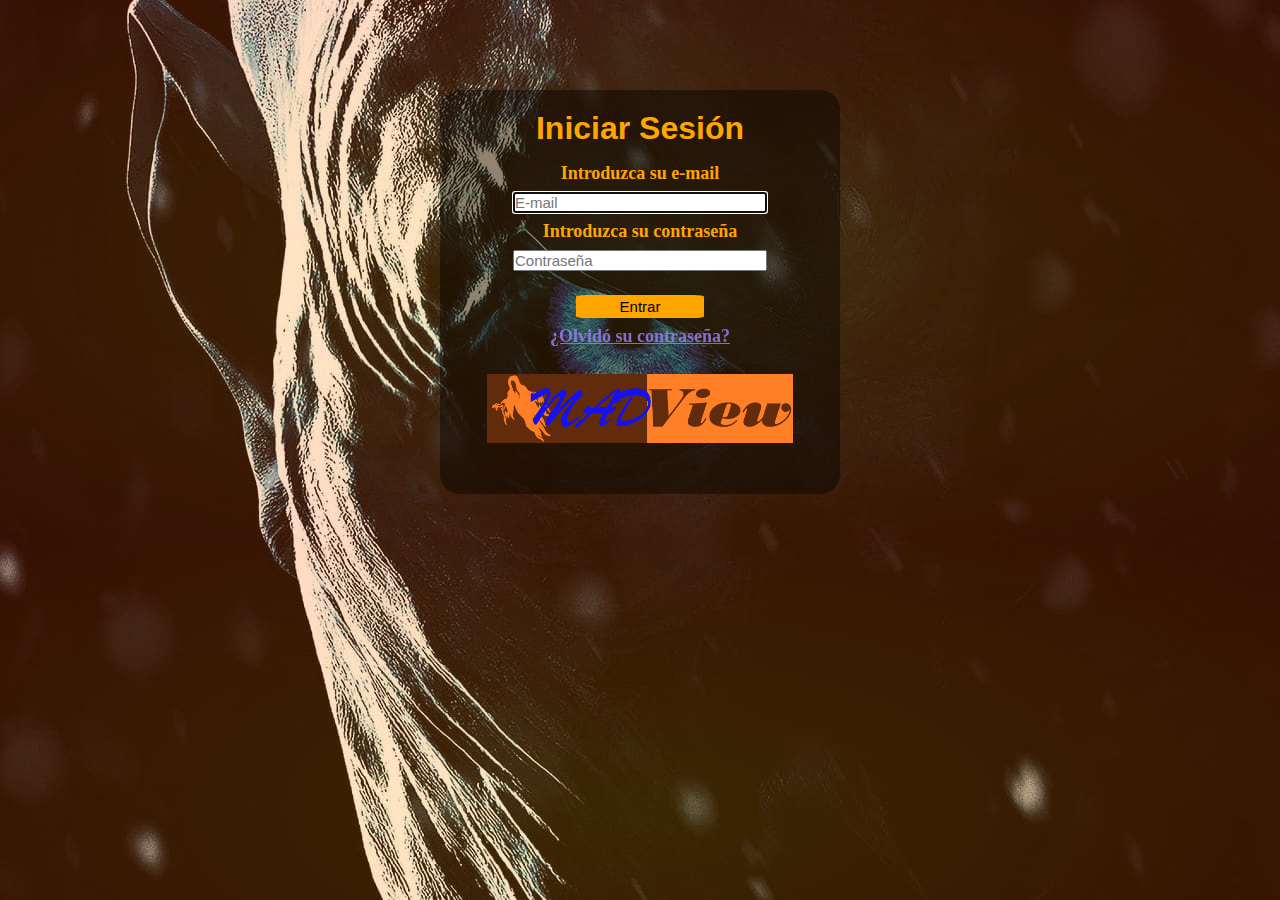
<file: Index.html>
<!DOCTYPE html>
<html lang="es">

<head>
    <meta charset="UTF-8">
    <meta name="viewport" content="width=device-width, initial-scale=1.0">
    <meta http-equiv="X-UA-Compatible" content="ie=edge">
    <title>MADView Acess</title>
    <link rel="stylesheet" href="css/estilosMAD1.css">
    <link rel="shortcut icon" href="img/logocabecera2.ico" />
</head>




<body>
    <main>
        <div class="form-card">
            <h1>Iniciar Sesión</h1>
            <form action="MADview.html">
                <div>
                    <label for="email" class="lemail">Introduzca su e-mail</label>
                    <input  type="email" 
                            class="email"
                            name="email"
                            placeholder="E-mail" 
                            autofocus
                            required
                    >
                </div>
                <div>
                    <label for="password" class="lpassword">Introduzca su contraseña</label>
                    <input  type="password" 
                            class="password"
                            name="password"
                            placeholder="Contraseña"
                            name="password"
                            required
                    >
                </div>
                <input type="submit" value="Entrar" class="btn">
                <a href="https://www.youtube.com/watch?v=7ilnetgzHbw" target=_blank  class="olvido ">¿Olvidó su contraseña?</a>
            </form>
            <div class="logo">
                <img src="img/logo2.png " alt=" " srcset=" " width="400">
            </div>  
        </div>
    </main>
</body>

</html>
</file>
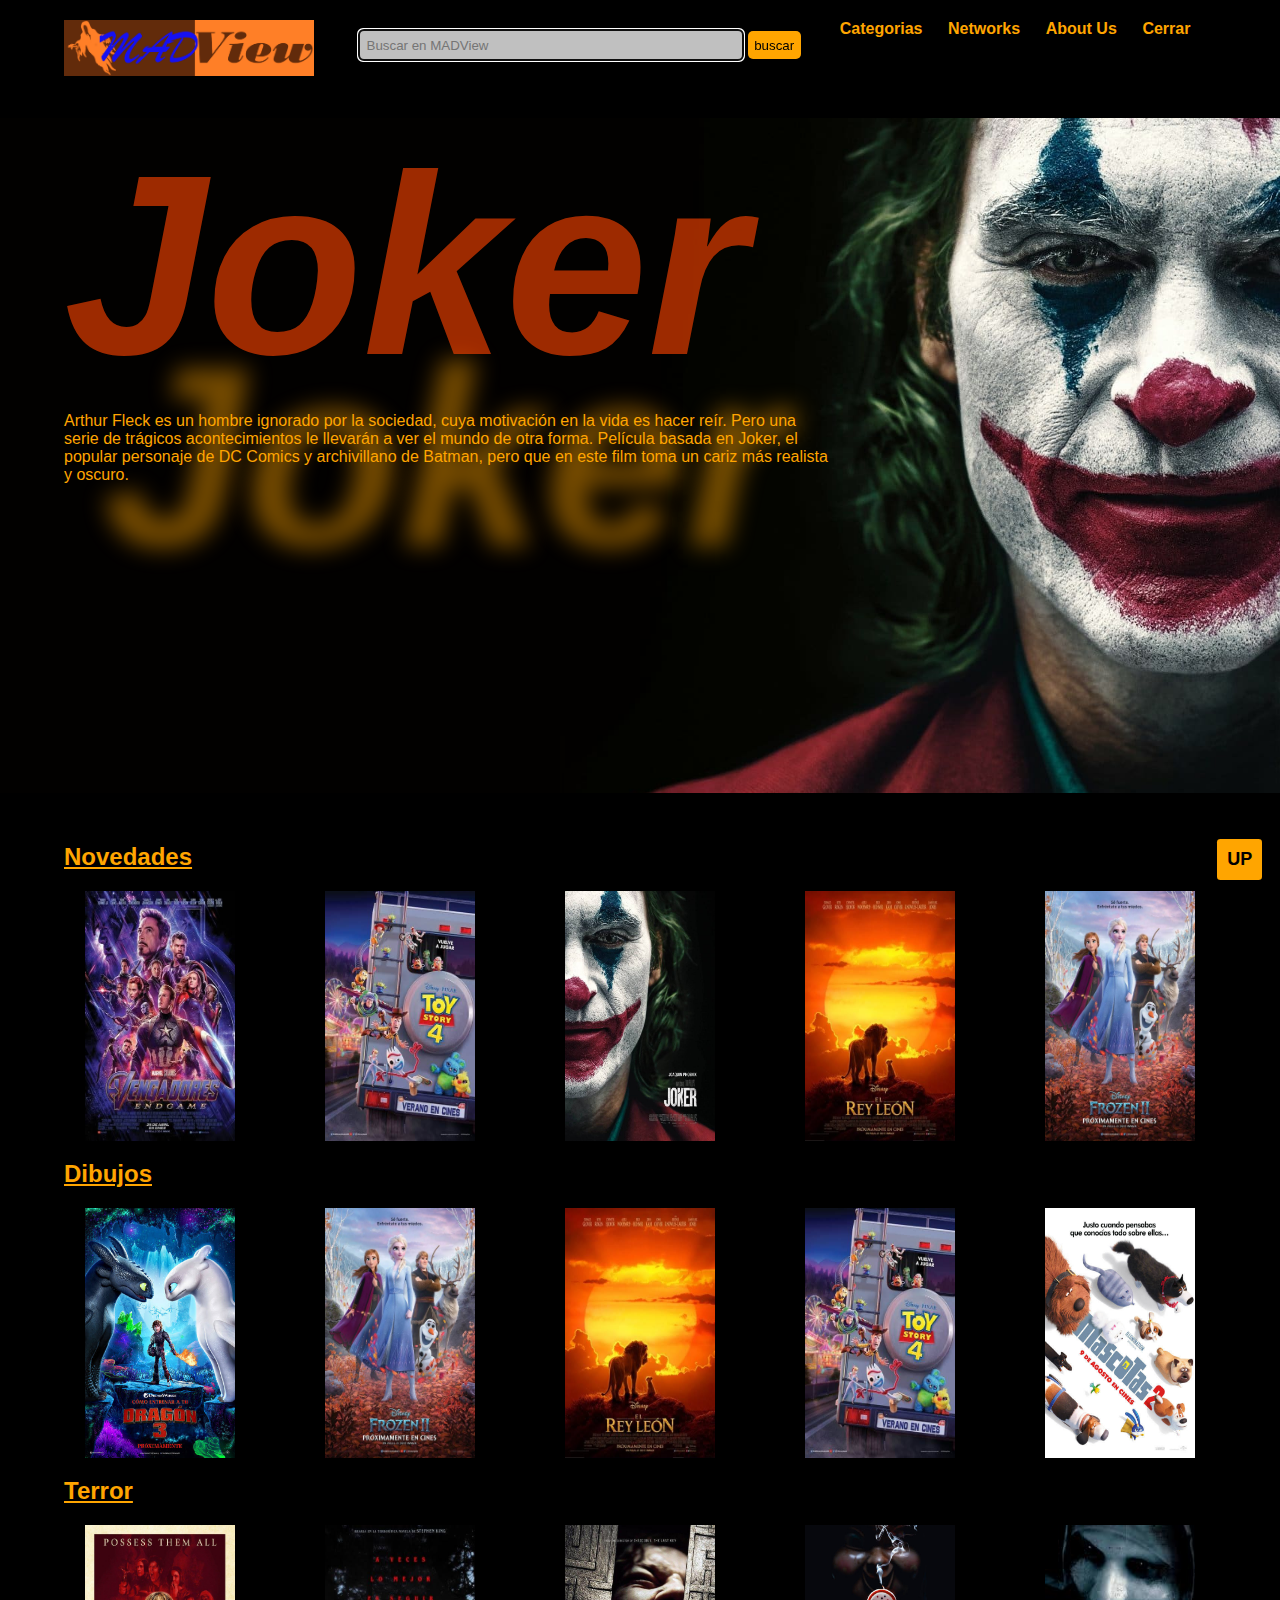
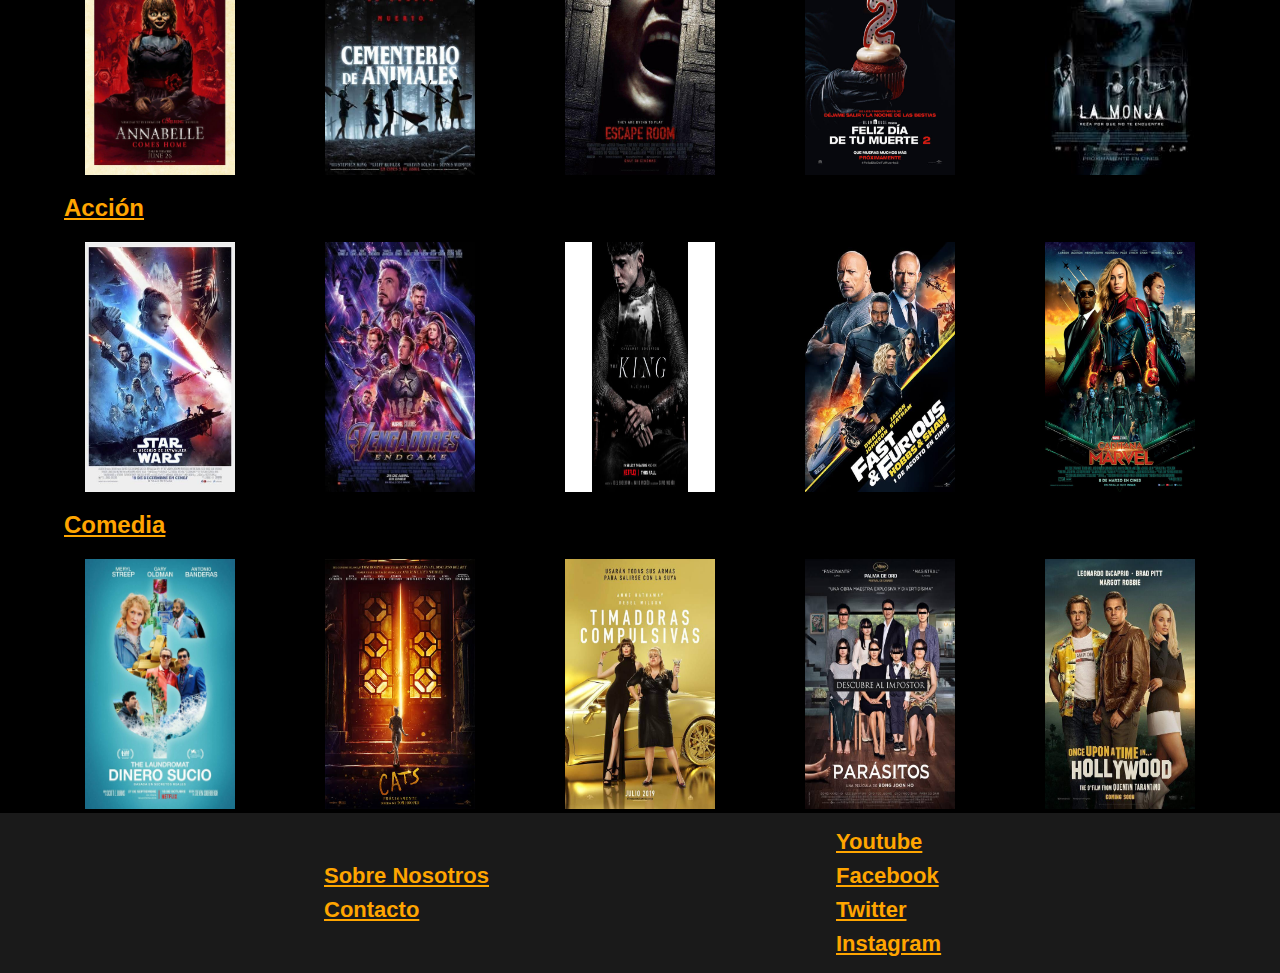
<file: MADview.html>
<!DOCTYPE html>
<html lang="es">
<head>
    <meta charset="UTF-8">
    <meta name="viewport" content="width=device-width, initial-scale=1.0">
    <title>MADview</title>
    <link rel="shortcut icon" href="img/logocabecera2.ico" />
    <link rel="stylesheet" href="css/reset.css">
    <link rel="stylesheet" href="css/style.css">
    <link rel="stylesheet" href="css/header.css">
    <link rel="stylesheet" href="css/pprincipal.css">
    <link rel="stylesheet" href="css/seccion1.css">
    <link rel="stylesheet" href="css/footer.css">
</head>
<body>
    <a name="Inicio"><p class="inicio">.</p></a> 
    <header class="h" >
        <div class="hcontainer">
            
                <img src="img/logo2.png" class="logo" alt="Logo">
             
            
            <div class="selector">
                <nav class="hnav">
                    <li><a href="#">Categorias</a>
                    <ul>
                    <li><a href="#Novedades">Novedades</li>
                    <li><a href="#dibujos">Dibujos</li>
                    <li><a href="#Terror">Terror</li>
                    <li><a href="#Accion">Acción</li>
                    <li><a href="#Comedia">Comedia</li>
                    </ul></li>
                    <li><a href="#Networks">Networks</a></li>
                    <li><a href="#AboutUs">About Us</a></li>
                    <li><a href="Index.html">Cerrar</a></li>
                    <li><a href="#"><img src="img/lupa.jpg" width="14px" class="lupa" alt=""></a></li>

                </nav>
                <div class="buscar">
                    <input type="text" class="hinput" placeholder="  Buscar en MADView" autofocus>
                    <button class="hbutton">buscar</button>
                </div>
            </div>
        </div>
    </header>
       
    <main>
        <div class="pprincipal">
            <h3 class="title">Joker</h3>
            <p class="description">
                Arthur Fleck es un hombre ignorado por la sociedad, cuya motivación en la vida es hacer reír. Pero una serie de trágicos acontecimientos le llevarán a ver el mundo de otra forma. Película basada en Joker, el popular personaje de DC Comics y archivillano de Batman, pero que en este film toma un cariz más realista y oscuro.  
            </p>
        </div>

        <div class="up">
            <a href='#Inicio'><button class="b_up">UP</button></a>
        </div>
        
        <section class="section1">  
            <a name="Novedades"></a>
            <div class="news">
                <h2>Novedades</h2>
            </div>
            <div class="image-news">
                <a href="play.html">
                    <div class="card">
                        <img src="img/vengadores endgame.jpg"
                        class="" width="150px" height="250px" 
                        alt="" srcset="">
                    
                    <div class="card-text">
                        <div class="title_card">VENGADORES ENDGAME</div>
                        <div class="info">
                            <p class="date">2017</p>
                            <p class="score">4.3/5</p>
                        </div>
                        <span>
                            Lorem, ipsum dolor sit amet consectetur adipisicing 
                            elit...
                        </span>                </div></div>  
                </a>
                <a href="play.html">
                    <div class="card">
                        <img src="img/toy story.jpg"
                        class="" width="150px" height="250px" 
                        alt="" srcset="">
                    
                        <div class="card-text">
                            <div class="title_card">TOY STORY 4</div>
                            <div class="info">
                                <p class="date">2017</p>
                                <p class="score">4.3/5</p>
                            </div>

                            <span>
                                Lorem, ipsum dolor sit amet consectetur adipisicing 
                                elit...
                            </span>
                    </div></div>   
                </a>
                <a href="play.html">
                    <div class="card">
                        <img src="img/joker.jpg"
                        class="" width="150px" height="250px" 
                        alt="" srcset="">
                    
                        <div class="card-text">
                            <div class="title_card">JOKER</div>
                            <div class="info">
                                <p class="date">2017</p>
                                <p class="score">4.3/5</p>
                            </div>

                            <span>
                                Lorem, ipsum dolor sit amet consectetur adipisicing 
                                elit...
                            </span>
                    </div></div>   
                </a>
                <a href="play.html">
                    <div class="card">
                        <img src="img/rey leon.jpg"
                        class="" width="150px" height="250px" 
                        alt="" srcset="">
                    
                        <div class="card-text">
                            <div class="title_card">EL REY LEÓN</div>
                            <div class="info">
                                <p class="date">2017</p>
                                <p class="score">4.3/5</p>
                            </div>
                            <span>
                                Lorem, ipsum dolor sit amet consectetur adipisicing 
                                elit...
                            </span>
                            
                    </div></div>   
                </a>
                <a href="play.html">
                    <div class="card">
                        <img src="img/frozen.jpg"
                        class="i5" width="150px" height="250px" 
                        alt="" srcset="">
                    
                        <div class="card-text">
                            <div class="title_card">FROZEN</div>
                            <div class="info">
                                <p class="date">2017</p>
                                <p class="score">4.3/5</p>
                            </div>

                            <span>
                                Lorem, ipsum dolor sit amet consectetur adipisicing 
                                elit...
                            </span>
                    </div></div>   
                </a>
            </div>
        </section>



        <a name="dibujos"></a>
        <h2>Dibujos</h2>
        <section class="section2"> 
            <a href="play.html">
                <div class="card">
                    <img src="img/entrenar a tu dragon.jpg"
                    class="" width="150px" height="250px" 
                    alt="" srcset="">
                
                <div class="card-text">
                    <div class="title_card">COMO ENTRENAR A TU DRAGÓN 3</div>
                    <div class="info">
                        <p class="date">2017</p>
                        <p class="score">4.3/5</p>
                    </div>
                    <span>
                        Lorem, ipsum dolor sit amet consectetur adipisicing 
                        elit...
                    </span>      
              </div></div>  
            </a>
            <a href="play.html">
                <div class="card">
                    <img src="img/frozen.jpg"
                    class="" width="150px" height="250px" 
                    alt="" srcset="">
                
                    <div class="card-text">
                        <div class="title_card">FROZEN 2</div>
                        <div class="info">
                            <p class="date">2017</p>
                            <p class="score">4.3/5</p>
                        </div>
                        <span>
                            Lorem, ipsum dolor sit amet consectetur adipisicing 
                            elit...
                        </span>
                </div></div>   
            </a>
            <a href="play.html">
                <div class="card">
                    <img src="img/rey leon.jpg"
                    class="" width="150px" height="250px" 
                    alt="" srcset="">
                
                    <div class="card-text">
                        <div class="title_card">EL REY LEÓN</div>
                        <div class="info">
                            <p class="date">2017</p>
                            <p class="score">4.3/5</p>
                        </div>
                        <span>
                            Lorem, ipsum dolor sit amet consectetur adipisicing 
                            elit...
                        </span>
                </div></div>   
            </a>
            <a href="play.html">
                <div class="card">
                    <img src="img/toy story.jpg"
                    class="" width="150px" height="250px" 
                    alt="" srcset="">
                
                    <div class="card-text">
                        <div class="title_card">TOY STORY 4</div>
                        <div class="info">
                            <p class="date">2017</p>
                            <p class="score">4.3/5</p>
                        </div>
                        <span>
                            Lorem, ipsum dolor sit amet consectetur adipisicing 
                            elit...
                        </span>
                </div></div>   
            </a>
            <a href="play.html">
                <div class="card">
                    <img src="img/mascotas.jpg"
                    class="i5" width="150px" height="250px" 
                    alt="" srcset="">
                
                    <div class="card-text">
                        <div class="title_card">MASCOTAS 2</div>
                        <div class="info">
                            <p class="date">2017</p>
                            <p class="score">4.3/5</p>
                        </div>
                        <span>
                            Lorem, ipsum dolor sit amet consectetur adipisicing 
                            elit...
                        </span>
                </div></div>   
            </a>
        </section>



        <a name="Terror"></a>
        <h2>Terror</h2>
        <section class="section3">
            <a href="play.html">
                <div class="card">
                    <img src="img/Annabelle_vuelve_a_casa-105571611-large.jpg"
                    class="" width="150px" height="250px" 
                    alt="" srcset="">
                
                <div class="card-text">
                    <div class="title_card">ANNABELLE <br> vuelve a casa</div>
                    <div class="info">
                        <p class="date">2017</p>
                        <p class="score">4.3/5</p>
                    </div>
                    <span>
                        Lorem, ipsum dolor sit amet consectetur adipisicing 
                        elit...
                    </span>
            </div></div>  
            </a>
            <a href="play.html">
                <div class="card">
                    <img src="img/cementerio animales.jpg"
                    class="" width="150px" height="250px" 
                    alt="" srcset="">
                
                    <div class="card-text">
                        <div class="title_card">CEMENTERIO DE ANIMALES</div>
                        <div class="info">
                            <p class="date">2017</p>
                            <p class="score">4.3/5</p>
                        </div>
                        <span>
                            Lorem, ipsum dolor sit amet consectetur adipisicing 
                            elit...
                        </span>
                </div></div>   
            </a>
            <a href="play.html">
                <div class="card">
                    <img src="img/Escape_Room-323025347-large.jpg"
                    class="" width="150px" height="250px" 
                    alt="" srcset="">
                
                    <div class="card-text">
                        <div class="title_card">ESCAPE ROOM</div>
                        <div class="info">
                            <p class="date">2017</p>
                            <p class="score">4.3/5</p>
                        </div>
                        <span>
                            Lorem, ipsum dolor sit amet consectetur adipisicing 
                            elit...
                        </span>
                </div></div>   
            </a>
            <a href="play.html">
                <div class="card">
                    <img src="img/feliz dia de tu muerte.jpg"
                    class="" width="150px" height="250px" 
                    alt="" srcset="">
                
                    <div class="card-text">
                        <div class="title_card">FELIZ DÍA DE TU MUERTE 2</div>
                        <div class="info">
                            <p class="date">2017</p>
                            <p class="score">4.3/5</p>
                        </div>
                        <span>
                            Lorem, ipsum dolor sit amet consectetur adipisicing 
                            elit...
                        </span>
                </div></div>   
            </a>
            <a href="play.html">
                <div class="card">
                    <img src="img/monja.jpg"
                    class="i5" width="150px" height="250px" 
                    alt="" srcset="">
                
                    <div class="card-text">
                        <div class="title_card">LA MONJA</div>
                        <div class="info">
                            <p class="date">2017</p>
                            <p class="score">4.3/5</p>
                        </div>
                        <span>
                            Lorem, ipsum dolor sit amet consectetur adipisicing 
                            elit...
                        </span>
                </div></div>   
            </a>   
        </section>

        <a name="Accion"></a>
        <h2>Acción</h2>
        <section class="section4">
            <a href="play.html">
                <div class="card">
                    <img src="img/starwars.jpg"
                    class="" width="150px" height="250px" 
                    alt="" srcset="">
                
                <div class="card-text">
                    <div class="title_card">STAR WARS<br>El ascenso de Skywalker</div>
                    <div class="info">
                        <p class="date">2017</p>
                        <p class="score">4.3/5</p>
                    </div>
                    <span>
                        Lorem, ipsum dolor sit amet consectetur adipisicing 
                        elit...
                    </span>
            </div></div>  
            </a>
            <a href="play.html">
                <div class="card">
                    <img src="img/vengadores endgame.jpg"
                    class="" width="150px" height="250px" 
                    alt="" srcset="">
                
                    <div class="card-text">
                        <div class="title_card">VENGADORES ENDGAME</div>
                        <div class="info">
                            <p class="date">2017</p>
                            <p class="score">4.3/5</p>
                        </div>
                        <span>
                            Lorem, ipsum dolor sit amet consectetur adipisicing 
                            elit...
                        </span>
                </div></div>   
            </a>
            <a href="play.html">
                <div class="card">
                    <img src="img/the-king-2-650x612.jpg"
                    class="" width="150px" height="250px" 
                    alt="" srcset="">
                
                    <div class="card-text">
                        <div class="title_card">THE KING 2</div>
                        <div class="info">
                            <p class="date">2017</p>
                            <p class="score">4.3/5</p>
                        </div>
                        <span>
                            Lorem, ipsum dolor sit amet consectetur adipisicing 
                            elit...
                        </span>
                </div></div>   
            </a>
            <a href="play.html">
                <div class="card">
                    <img src="img/fast and fourius.jpg"
                    class="" width="150px" height="250px" 
                    alt="" srcset="">
                
                    <div class="card-text">
                        <div class="title_card">FAST & FURIOUS<br>Hobbs & Shaw</div>
                        <div class="info">
                            <p class="date">2017</p>
                            <p class="score">4.3/5</p>
                        </div>
                        <span>
                            Lorem, ipsum dolor sit amet consectetur adipisicing 
                            elit...
                        </span>
                </div></div>   
            </a>
            <a href="play.html">
                <div class="card">
                    <img src="img/capitana marvel.jpg"
                    class="i5" width="150px" height="250px" 
                    alt="" srcset="">
                
                    <div class="card-text">
                        <div class="title_card">CAPITANA MARVEL</div>
                        <div class="info">
                            <p class="date">2017</p>
                            <p class="score">4.3/5</p>
                        </div>
                        <span>
                            Lorem, ipsum dolor sit amet consectetur adipisicing 
                            elit...
                        </span>
                </div></div>
        </section>



        <a name="Comedia"></a>
        <h2>Comedia</h2>
        <section class="section5">

            <a href="play.html">
                <div class="card">
                    <img src="img/dinero sucio.jpg"
                    class="" width="150px" height="250px" 
                    alt="" srcset="">
                
                <div class="card-text">
                    <div class="title_card">DINERO SUCIO</div>
                    <div class="info">
                        <p class="date">2017</p>
                        <p class="score">4.3/5</p>
                    </div>
                    <span>
                        Lorem, ipsum dolor sit amet consectetur adipisicing 
                        elit...
                    </span>
            </div></div>  
            </a>
            <a href="play.html">
                <div class="card">
                    <img src="img/cats.jpg"
                    class="" width="150px" height="250px" 
                    alt="" srcset="">
                
                    <div class="card-text">
                        <div class="title_card">CATS</div>
                        <div class="info">
                            <p class="date">2017</p>
                            <p class="score">4.3/5</p>
                        </div>
                        <span>
                            Lorem, ipsum dolor sit amet consectetur adipisicing 
                            elit...
                        </span>
                </div></div>   
            </a>
            <a href="play.html">
                <div class="card">
                    <img src="img/images (1).jpg"
                    class="" width="150px" height="250px" 
                    alt="" srcset="">
                
                    <div class="card-text">
                        <div class="title_card">TIMADORAS COMPULSIVAS</div>
                        <div class="info">
                            <p class="date">2017</p>
                            <p class="score">4.3/5</p>
                        </div>
                        <span>
                            Lorem, ipsum dolor sit amet consectetur adipisicing 
                            elit...
                        </span>
                </div></div>   
            </a>
            <a href="play.html">
                <div class="card">
                    <img src="img/images.jpg"
                    class="" width="150px" height="250px" 
                    alt="" srcset="">
                
                    <div class="card-text">
                        <div class="title_card">PARÁSITOS</div>
                        <div class="info">
                            <p class="date">2017</p>
                            <p class="score">4.3/5</p>
                        </div>
                        <span>
                            Lorem, ipsum dolor sit amet consectetur adipisicing 
                            elit...
                        </span>
                </div></div>   
            </a>
            <a href="play.html">
                <div class="card">
                    <img src="img/rase_una_vez_en_Hollywood-840546598-large.jpg"
                    class="i5" width="150px" height="250px" 
                    alt="" srcset="">
                
                    <div class="card-text">
                        <div class="title_card">ERASE UNA VEZ<br>HOLLYWOOD</div>
                        <div class="info">
                            <p class="date">2017</p>
                            <p class="score">4.3/5</p>
                        </div>
                        <span>
                            Lorem, ipsum dolor sit amet consectetur adipisicing 
                            elit...
                        </span>
                </div></div>
            
        </section>
    </div>
    </main>

    
    <footer class="footer">
        <a name="AboutUs"></a>
        <ul class="AboutUs">
            <li><a href="http://">Sobre Nosotros</a></li>
            <li><a href="http://">Contacto</a></li>
        </ul>
        <a name="Networks"></a>
        <ul class="Networks">
            <li><a href="http://www.youtube.es">Youtube</a></li>
            <li><a href="http://www.facebook.es">Facebook</a></li>
            <li><a href="http://www.twiter.es">Twitter</a></li>
            <li><a href="http://www.instagram.es">Instagram</a></li>
        </ul>
    </footer>
    
</body>
</html>
</file>
<file: css/estilosMAD1.css>
* {
    padding: 0;
    margin: auto;
}

body {
    background-image:
        repeating-radial-gradient(
            rgba(255, 166, 0, 0.219),
            rgba(255, 68, 0, 0.205)
        ),
        url(../img/b1.jpg);
    display: flex;
    flex-direction: column;

}

h1 {
    display: flex;
    justify-content: center;
    color: orange;
    font-family: Verdana, Geneva, Tahoma, sans-serif;
    margin-bottom: 1rem;
    font-weight: bold;
}

.email {
    max-width: 250px;
    font-size: 15px;
    margin-bottom: .5rem;
    width: 85%;
    display: flex;
    flex-wrap: wrap;
    justify-content: center;
}

.lemail {
    font-size: 18px;
    margin-bottom: .5rem;
    display: flex;
    color: orange;
    justify-content: center;
    font-weight: bold;
}

.password {
    max-width: 250px;
    font-size: 15px;
    margin-bottom: 1.5rem;
    width: 70%;
    display: flex;
    flex-wrap: wrap;
    justify-content: center;
}

.lpassword {
    color: orange;
    font-size: 18px;
    margin-bottom: .5rem;
    display: flex;
    justify-content: center;
    font-weight: bold;
}

.btn {
    width: 8rem;
    padding: 3px;
    margin-bottom: .5rem;
    font-size: 15px;
    display: flex;
    justify-content: center;
    
    background: orange;
    border:orangered;
    border-radius: 8%;
    cursor: pointer;
}

.btn:hover {
    background: orangered;
    font-weight: bold;
}

.olvido {
    font-size: 18px;
    display: flex;
    justify-content: center;
    font-weight: bold;
    color: rgba(159, 127, 247, 0.815);
}

.olvido:hover {
    color: rgba(96, 99, 247, 0.856);
}

main img {
    max-width: 100%;
}

.logo{
    margin: 7.5%;

}
#map{
    max-width: 600px;
    height: 400px;
    width: 100%;
}
.form-card{
    margin-top: 10vh;
    background: rgba(0, 0, 0, 0.418);
    padding: 5%;
    border-radius: 20px;
    margin-bottom: 5vh;
}
</file>
<file: css/style.css>
body {
    background-color:black ;
}
</file>
<file: css/header.css>
.selector{
    width: 95%;
}
.buscar{
    padding-top: 10px;
    float: left;
    margin-left: 5%;
}
.hinput {
    border: 1px;
    border-color: snow;
    background: silver;
    width: 30vw;
    height: 30px;
    border-radius: 5px;
}

.hbutton {
    min-width: fit-content;
    padding:0.5em;
    
    background: orange;
    border:orangered;
    border-radius: 5px;
    border-width: 3px;
}
.hbutton:hover{
    border-color: orange;
    background: orangered;
    font-weight: bold;
}
.hcontainer {

    width: 90%;
    margin: 0 auto;
    display: flex;
    justify-content: space-between;

    
}

header {
    padding: 20px 0;
    position: absolute;
    min-width: 100%;
    z-index: 999;
    top:0;
    background: rgba(0, 0, 0, 0.692);
}

ul, ol{
    list-style: none;
    
}
.hnav li {
    list-style: none;
    text-align: center;
    
}

.hnav {
    display: flex;
    float:right;
    
    
}

.hnav li a {
    
    color: orange;
    text-decoration: none;
    margin: 0 1vw 0 1vw;
    display: block;
    width: 100%;
    font-weight: bold;
}
.hnav li a:hover {
    background-color: #333333;
    color: orangered;
}

.hnav li ul {
    display: none;
    position: absolute;
}

.hnav li:hover>ul {
    display: block;
}

.logo{
    width: 250px;
}

.lupa{
    display:none;
}

@media screen and (max-width: 850px){
    .logo{
        margin-bottom: 5px;
        width: 250px;
        margin-left: 25%;
        margin-right: 25%;
    }
    .hcontainer{
        display: flex;
        flex-direction: column;
        text-align: center;
        justify-content: center;
    }
    .lupa {
        display: inline;
    }
    .buscar{
        display:none;
    }
   
}
</file>
<file: css/pprincipal.css>
.pprincipal{
    min-height: 75vmin;
    background: url(../img/header.jpg);
    background-position: right center;
    width: 100%;
    background-size: cover;
    margin-bottom: 3.12em;
    transition: 2s ease-out;
    
}
.inicio{
    color:black;
}
main{
    margin-top:100px;
}

.title{
    margin-left: 5%;
    font-style: oblique;
    font-size: 20vw;
    color:rgba(255, 68, 0, 0.616);
    text-shadow: 3vw 15vw 25px rgba(255, 166, 0, 0.466);
    transition: 1s ease all;
}
.description{
    max-width: 60%;
    margin-left:5%;
    font-size:16px;
    color: orange;
    transition: 1.5s ease all;
}

.up{
    position: fixed;
    right: 20px;
    bottom:20px;
    z-index: 999;    
}

.b_up{
    margin-top: 5%;
    margin-left: 5%;
    font-size: 18px;
    padding: 1%;
    min-width: fit-content;
    background: orange;
    border:orangered;
    border-radius: 8%;
    cursor: pointer;
    padding: 10px;
    font-weight: bold;
}

.b_up:hover{
    border-color: orange;
    background: orangered;
    font-weight: bold;
   
}

@media screen and (max-width: 850px){
    .description{
        margin-top: 15%;
        background: rgba(0, 0, 0, 0.61);
        max-width: 90%;
        display: block;
        
        font-size: 14px;
        display: -webkit-box;
        -webkit-line-clamp: 3;
        -webkit-box-orient: vertical;
        overflow: hidden;
        text-overflow: ellipsis;
}
    .B-Play, .B-Info{
        font-size: 14px;
    }
    
}
</file>
<file: css/seccion1.css>
h2 {
    color: orange;
    text-decoration: underline;
    margin-bottom: 10px;
    margin-left: 5%;
    margin-top: 15px;
}
h2:hover{
    color: orangered;
}

.card {
    position: relative; 
    max-width: 150px;
    overflow: hidden;
    
    
}

.card:hover .card-text {
    transform: translateY(0);
    color: rgb(221, 174, 20);
    bottom:0;
}

.card-text {  
    position: absolute;
    transform: translateY(100%);
    color: transparent;
    background-color: rgba(0, 0, 0, 0.664);
    padding: .25rem;
    text-align: center;
    transition: all ease-in-out .5s;
    transition-delay: .25s;
    cursor:pointer;
    
    }

.title_card {
    background: orange;
    border-radius: 20px;
    color: black;
    top:0;
    text-align: center;
    font-size: 16px;
    text-decoration: underline;
    font-weight: bold;
    margin-bottom: .5rem;
    padding: 5px;
}

.info{
    display: flex;
    justify-content: space-between;
    margin-bottom: .25rem;

}

.date {
    
    font-style: italic;
    top:0;
    font-size: 14px;
    font-weight: bold;
    color: black;
    padding: 2.5px;
    padding-right: 5px;
    
    background-color: orange;
    border-radius: 5px;
}


.score {
    
    font-style: italic;
    top:0;
    font-size: 14px;
    font-weight: bold;
    color: black;
    padding: 2.5px;
    background-color: orange;
    border-radius: 5px;
}

.image-news {
    margin: 20px 40px 0px 40px;   
    display: flex;
    flex-direction: row;
    justify-content: space-around; 
}
    
.section2 {
    margin: 20px 40px 0px 40px;
    display: flex;
    flex-direction: row;
    justify-content: space-around;
}

.section3 {
    margin: 20px 40px 0px 40px;
    display: flex;
    flex-direction: row;
    justify-content: space-around;
}

.section4 {
    margin: 20px 40px 0px 40px;
    display: flex;
    flex-direction: row;
    justify-content: space-around;
}

.section5 {
    margin: 20px 40px 0px 40px;
    display: flex;
    flex-direction: row;
    justify-content: space-around;
}






@media screen and (max-width: 850px){
    .image-news{
        display: grid;
        grid-template-columns: auto auto auto;        
    }

    .section2{
        display: grid;
        grid-template-columns: auto auto auto;        
    }
    .section3{
        display: grid;
        grid-template-columns: auto auto auto;
        
    }
    .section4{
        display: grid;
        grid-template-columns: auto auto auto;
        
    }
    .section5{
        display: grid;
        grid-template-columns: auto auto auto;
        
    }
    section img{
        border: rgba(255, 166, 0, 0.459) 2px solid;
        border-radius: 5px;
    

    }
}
</file>
<file: css/footer.css>
.footer{
    display: flex;
    flex-direction: row;
    justify-content: space-around;
    align-items: center;
    background: #2929299f ;
    height: 10rem;
}

.AboutUs{
    width: 20%;
    font-size: 22px;
    font-weight: bold; 
}
.AboutUs>li{
    padding: 4px;
}
.AboutUs>li>a{ 
    color: orange;
}

.AboutUs>li>a:hover{ 
    color:orangered;
}


.Networks{
    width: 30%;
    font-size: 22px;
    font-weight: bold; 
}
.Networks>li{
    padding: 4px;
}
.Networks>li>a{
    color: orange;
}
.Networks>li>a:hover{
    color: orangered;
}

@media screen and (max-width: 850px){
    .Networks,.AboutUs{
        font-size: 14px;
    }

}
</file>
